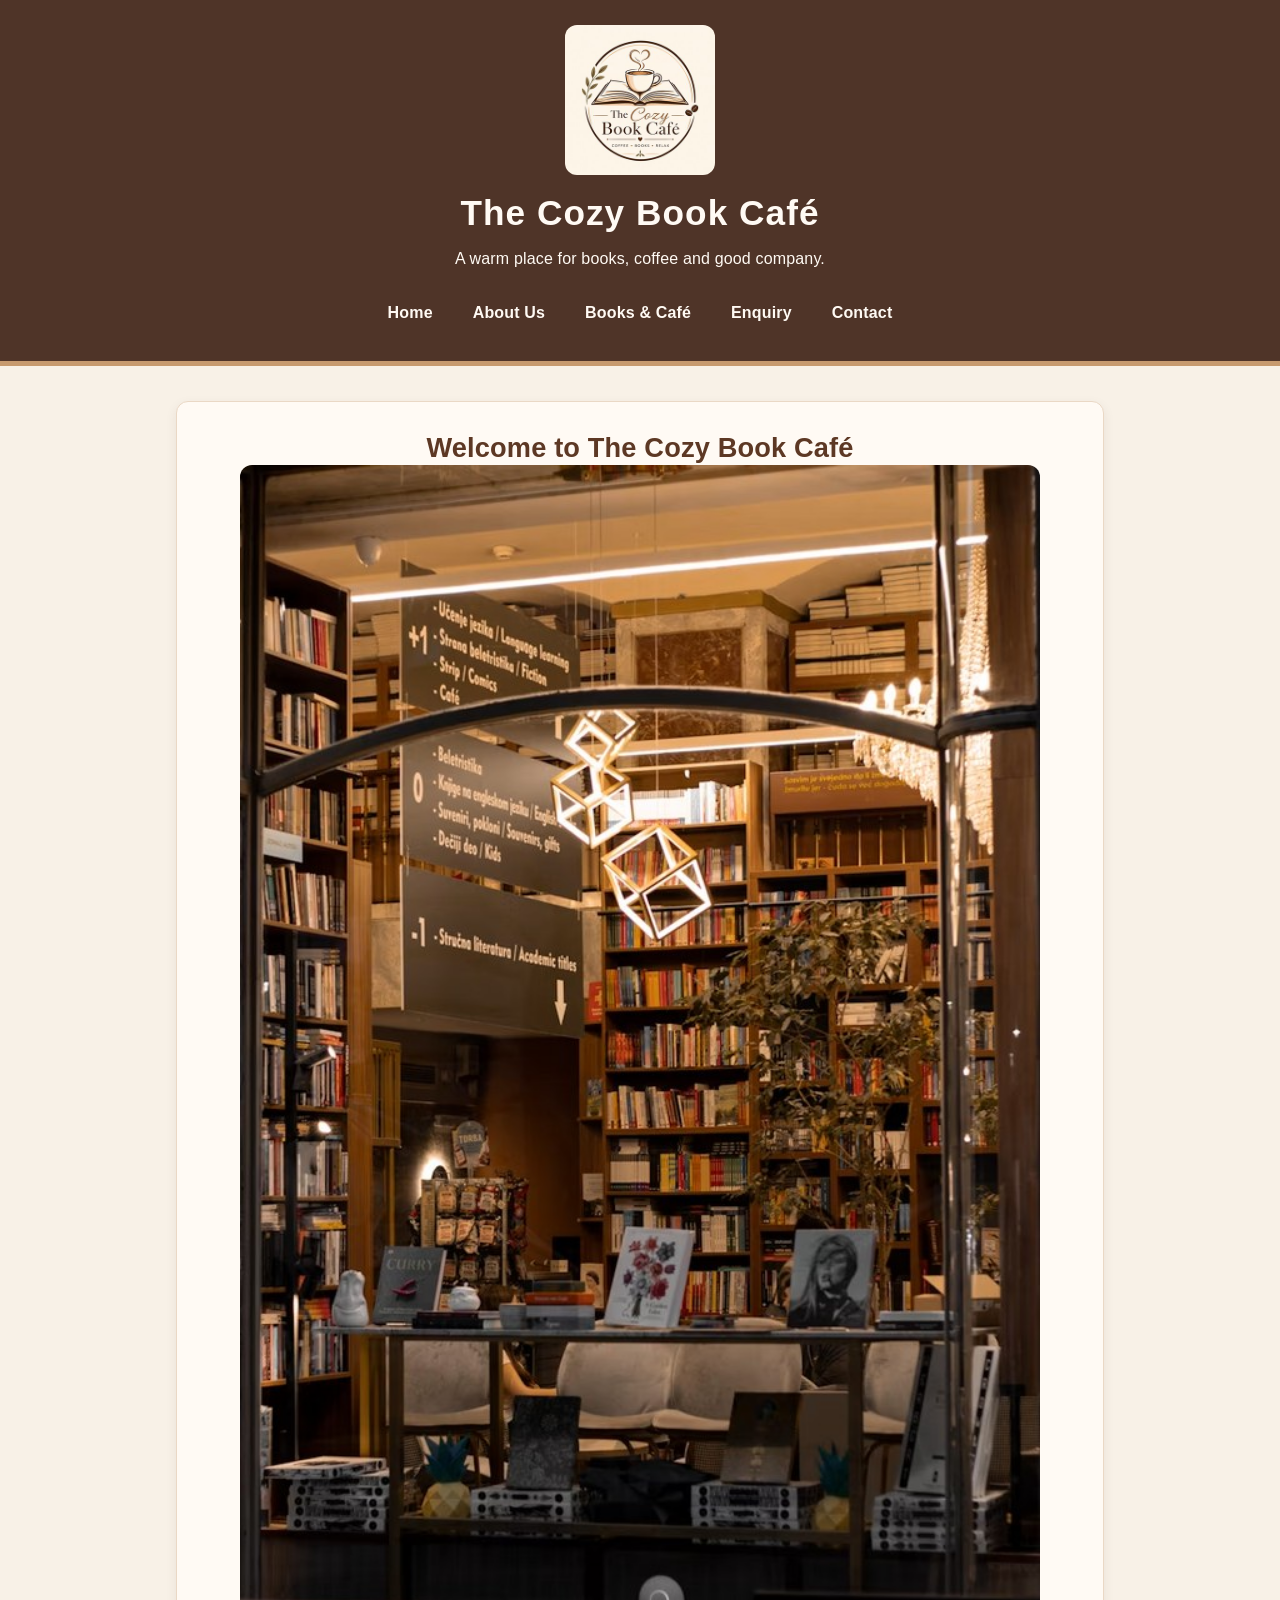
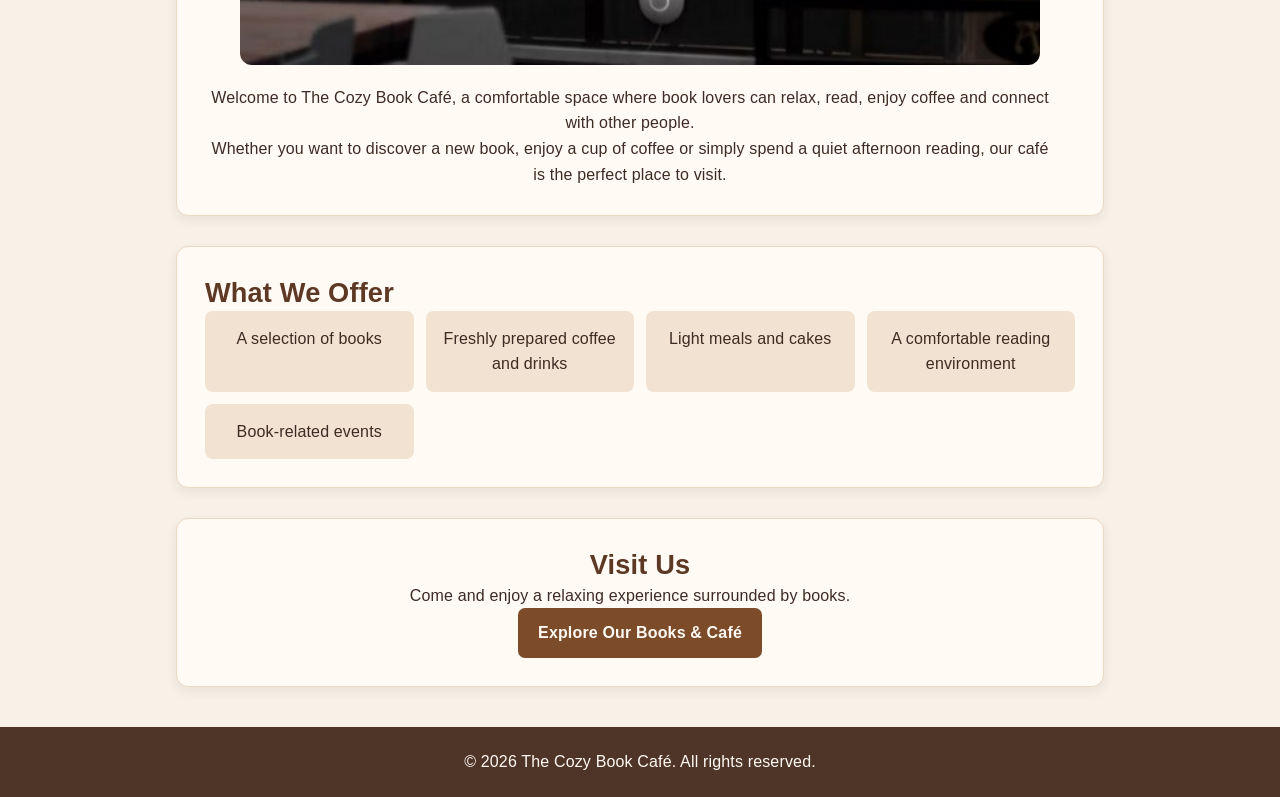
<file: index.html>
<!DOCTYPE html>
<html lang="en">

<head>
    <meta charset="UTF-8">

    <!-- Makes the website display properly on different screen sizes -->
    <meta name="viewport" content="width=device-width, initial-scale=1.0">

    <title>The Cozy Book Café - Home</title>
    <link rel="stylesheet" href="css_assets/style.css">
</head>

<body class="home-page">

    <!-- Header section with the café logo, name and short introduction -->
    <header>

        <!-- Café logo -->
        <img src="_images/logo.png" srcset="_images/logo-320.jpg 320w, _images/logo-640.jpg 640w, _images/logo-1024.jpg 1024w" sizes="(max-width: 700px) 120px, 150px" alt="The Cozy Book Café Logo" width="200">

        <!-- Name of the café -->
        <h1>The Cozy Book Café</h1>

        <!-- Short description of the café -->
        <p>A warm place for books, coffee and good company.</p>

        <!-- Main navigation menu -->
        <nav>
            <ul>
                <li><a href="index.html">Home</a></li>
                <li><a href="about.html">About Us</a></li>
                <li><a href="products.html">Books & Café</a></li>
                <li><a href="enquiry.html">Enquiry</a></li>
                <li><a href="contact.html">Contact</a></li>
            </ul>
        </nav>

    </header>

    <!-- Main content of the homepage -->
    <main>

        <!-- Welcome section introducing the café -->
        <section>
            <h2>Welcome to The Cozy Book Café</h2>

            <!-- Image showing the inside of the café -->
            <img src="_images/interior.png"
                 srcset="_images/interior-320.jpg 320w, _images/interior-640.jpg 640w" sizes="(max-width: 700px) 94vw, (max-width: 1024px) 90vw, 800px" alt="Inside The Cozy Book Café"
                 width="500">

            <!-- Introduction to the café -->
            <p>
                Welcome to The Cozy Book Café, a comfortable space where
                book lovers can relax, read, enjoy coffee and connect with
                other people.
            </p>

            <p>
                Whether you want to discover a new book, enjoy a cup of
                coffee or simply spend a quiet afternoon reading, our café
                is the perfect place to visit.
            </p>
        </section>

        <!-- Section explaining the products and services offered -->
        <section>
            <h2>What We Offer</h2>

            <ul>
                <li>A selection of books</li>
                <li>Freshly prepared coffee and drinks</li>
                <li>Light meals and cakes</li>
                <li>A comfortable reading environment</li>
                <li>Book-related events</li>
            </ul>
        </section>

        <!-- Call-to-action section encouraging visitors to explore the website -->
        <section>
            <h2>Visit Us</h2>

            <p>
                Come and enjoy a relaxing experience surrounded by books.
            </p>

            <!-- Link to the books and café products page -->
            <a href="products.html">Explore Our Books & Café</a>
        </section>

    </main>

    <!-- Footer containing the copyright information -->
    <footer>
        <p>&copy; 2026 The Cozy Book Café. All rights reserved.</p>
    </footer>

</body>
</html>
</file>
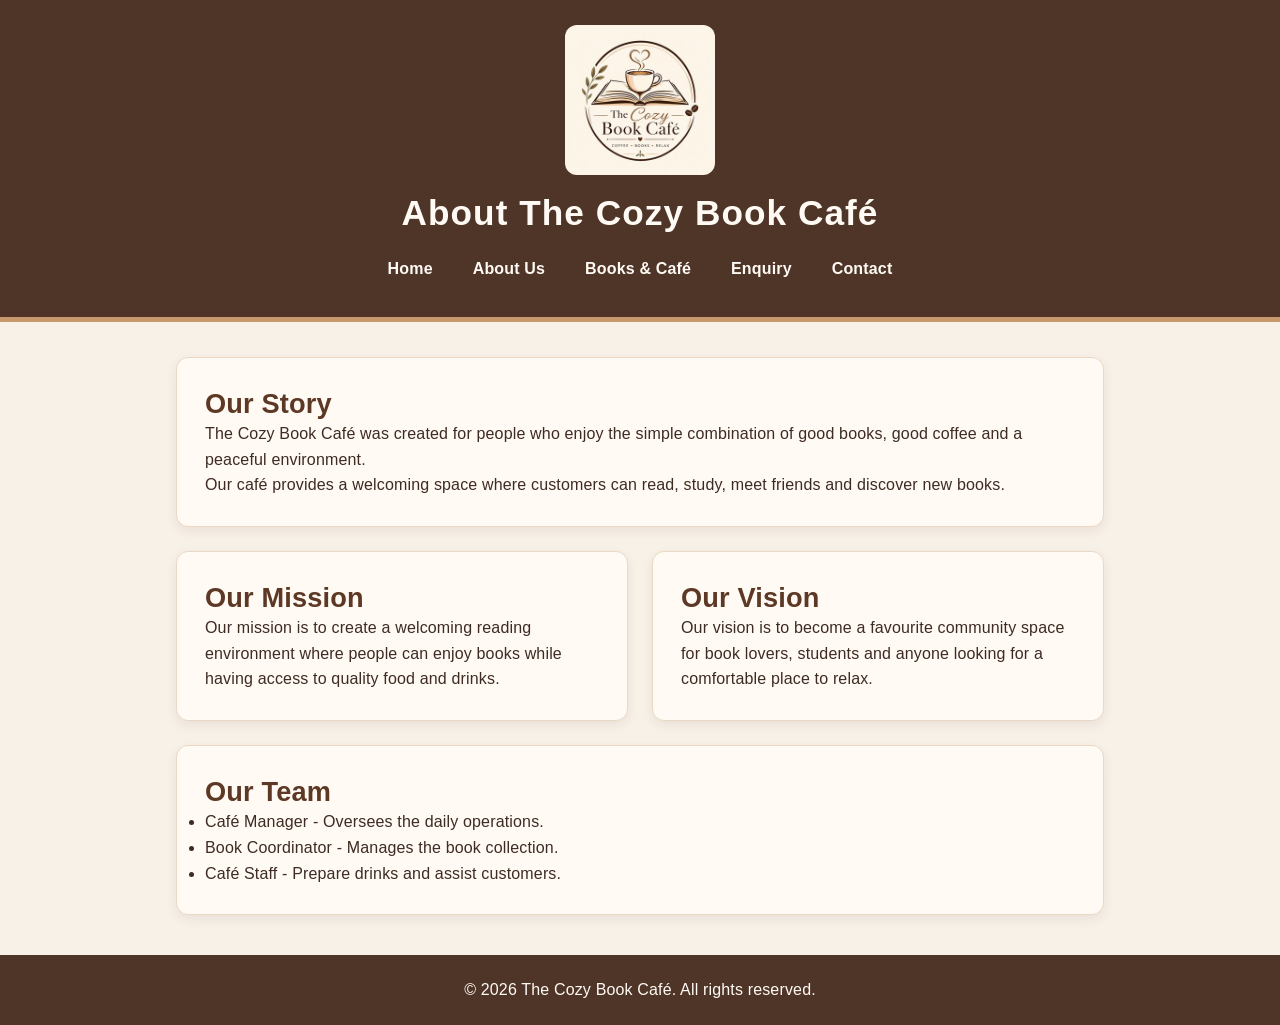
<file: about.html>
<!DOCTYPE html>
<html lang="en">

<head>
    <meta charset="UTF-8">

    <!-- Makes the page work properly on different screen sizes -->
    <meta name="viewport" content="width=device-width, initial-scale=1.0">

    <title>The Cozy Book Café - About Us</title>
    <link rel="stylesheet" href="css_assets/style.css">
</head>

<body class="about-page">

    <!-- Header section containing the logo, page title and navigation menu -->
    <header>

        <!-- Café logo -->
        <img src="_images/logo.png" srcset="_images/logo-320.jpg 320w, _images/logo-640.jpg 640w, _images/logo-1024.jpg 1024w" sizes="(max-width: 700px) 120px, 150px" alt="The Cozy Book Café Logo" width="200">

        <!-- Page heading -->
        <h1>About The Cozy Book Café</h1>

        <!-- Navigation menu used to move between the website pages -->
        <nav>
            <ul>
                <li><a href="index.html">Home</a></li>
                <li><a href="about.html">About Us</a></li>
                <li><a href="products.html">Books & Café</a></li>
                <li><a href="enquiry.html">Enquiry</a></li>
                <li><a href="contact.html">Contact</a></li>
            </ul>
        </nav>

    </header>

    <!-- Main content containing information about the café -->
    <main>

        <!-- Section explaining how the café started -->
        <section>
            <h2>Our Story</h2>

            <p>
                The Cozy Book Café was created for people who enjoy the
                simple combination of good books, good coffee and a
                peaceful environment.
            </p>

            <p>
                Our café provides a welcoming space where customers can
                read, study, meet friends and discover new books.
            </p>
        </section>

        <!-- Section describing the main purpose of the café -->
        <section>
            <h2>Our Mission</h2>

            <p>
                Our mission is to create a welcoming reading environment
                where people can enjoy books while having access to
                quality food and drinks.
            </p>
        </section>

        <!-- Section describing the future goal of the café -->
        <section>
            <h2>Our Vision</h2>

            <p>
                Our vision is to become a favourite community space for
                book lovers, students and anyone looking for a comfortable
                place to relax.
            </p>
        </section>

        <!-- Section introducing the different members of the café team -->
        <section>
            <h2>Our Team</h2>

            <ul>
                <li>Café Manager - Oversees the daily operations.</li>
                <li>Book Coordinator - Manages the book collection.</li>
                <li>Café Staff - Prepare drinks and assist customers.</li>
            </ul>
        </section>

    </main>

    <!-- Footer containing the copyright information -->
    <footer>
        <p>&copy; 2026 The Cozy Book Café. All rights reserved.</p>
    </footer>

</body>
</html>
</file>
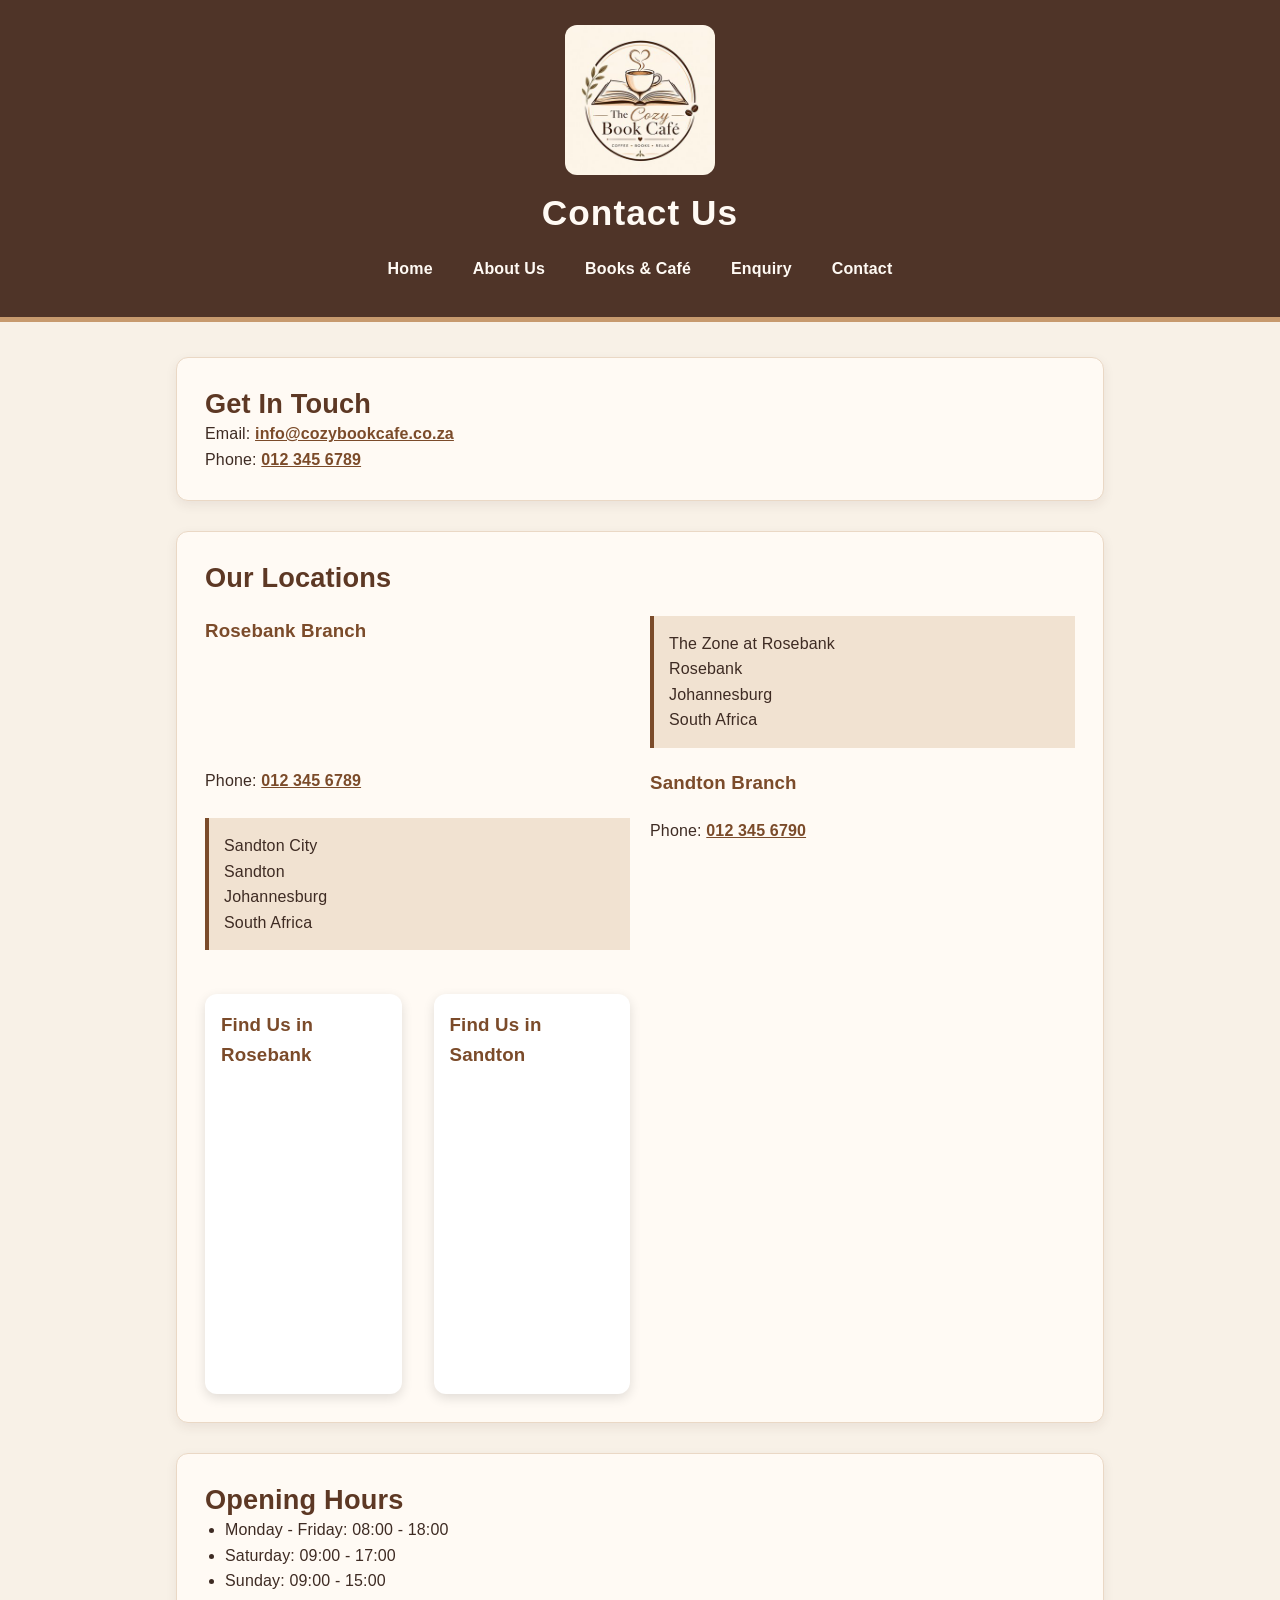
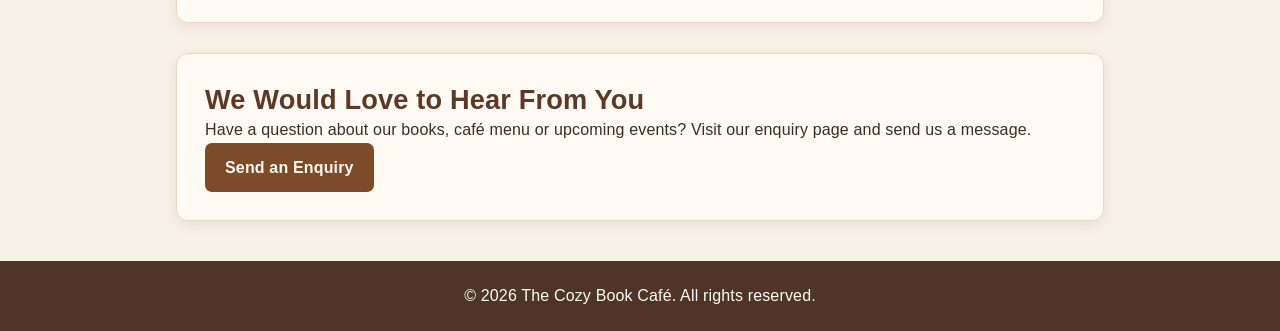
<file: contact.html>
<!DOCTYPE html>
<html lang="en">

<head>
    <meta charset="UTF-8">

    <!-- Makes the website display correctly on different screen sizes -->
    <meta name="viewport" content="width=device-width, initial-scale=1.0">

    <title>The Cozy Book Café - Contact</title>
    <link rel="stylesheet" href="css_assets/style.css">
</head>

<body class="contact-page">

    <!-- Header section containing the café logo, title and navigation -->
    <header>

        <!-- Café logo -->
        <img src="_images/logo.png" srcset="_images/logo-320.jpg 320w, _images/logo-640.jpg 640w, _images/logo-1024.jpg 1024w" sizes="(max-width: 700px) 120px, 150px" alt="The Cozy Book Café Logo" width="200">

        <!-- Page heading -->
        <h1>Contact Us</h1>

        <!-- Main navigation menu -->
        <nav>
            <ul>
                <li><a href="index.html">Home</a></li>
                <li><a href="about.html">About Us</a></li>
                <li><a href="products.html">Books & Café</a></li>
                <li><a href="enquiry.html">Enquiry</a></li>
                <li><a href="contact.html">Contact</a></li>
            </ul>
        </nav>

    </header>

    <!-- Main contact information for the café -->
    <main>

        <!-- Section containing general contact details -->
        <section>
            <h2>Get In Touch</h2>

            <p>
                Email:
                <a href="mailto:info@cozybookcafe.co.za">
                    info@cozybookcafe.co.za
                </a>
            </p>

            <p>
                Phone:
                <a href="tel:0123456789">
                    012 345 6789
                </a>
            </p>
        </section>

        <!-- Section showing the different café locations -->
        <section>
            <h2>Our Locations</h2>

            <!-- Rosebank branch information -->
            <h3>Rosebank Branch</h3>

            <address>
                The Zone at Rosebank<br>
                Rosebank<br>
                Johannesburg<br>
                South Africa
            </address>

            <p>
                Phone:
                <a href="tel:0123456789">
                    012 345 6789
                </a>
            </p>

            <!-- Sandton branch information -->
            <h3>Sandton Branch</h3>

            <address>
                Sandton City<br>
                Sandton<br>
                Johannesburg<br>
                South Africa
            </address>

            <p>
                Phone:
                <a href="tel:0123456790">
                    012 345 6790
                </a>
            </p>

            <!-- Two maps help visitors find each café branch easily -->
            <div class="maps-container">
                <!-- Rosebank location map -->
                <div class="map-card">
                    <h3>Find Us in Rosebank</h3>
                    <iframe
                        src="https://www.google.com/maps?q=The+Zone+at+Rosebank,+Johannesburg,+South+Africa&output=embed"
                        title="Map showing The Cozy Book Café Rosebank Branch"
                        loading="lazy"
                        allowfullscreen>
                    </iframe>
                </div>

                <!-- Sandton location map -->
                <div class="map-card">
                    <h3>Find Us in Sandton</h3>
                    <iframe
                        src="https://www.google.com/maps?q=Sandton+City,+Sandton,+Johannesburg,+South+Africa&output=embed"
                        title="Map showing The Cozy Book Café Sandton Branch"
                        loading="lazy"
                        allowfullscreen>
                    </iframe>
                </div>
            </div>
        </section>

        <!-- Section showing when the café is open -->
        <section>
            <h2>Opening Hours</h2>

            <ul>
                <li>Monday - Friday: 08:00 - 18:00</li>
                <li>Saturday: 09:00 - 17:00</li>
                <li>Sunday: 09:00 - 15:00</li>
            </ul>
        </section>

        <!-- Section encouraging customers to visit the café -->
        <section>
            <h2>We Would Love to Hear From You</h2>

            <p>
                Have a question about our books, café menu or upcoming
                events? Visit our enquiry page and send us a message.
            </p>

            <a href="enquiry.html">Send an Enquiry</a>
        </section>

    </main>

    <!-- Footer containing the copyright information -->
    <footer>
        <p>&copy; 2026 The Cozy Book Café. All rights reserved.</p>
    </footer>

</body>
</html>
</file>
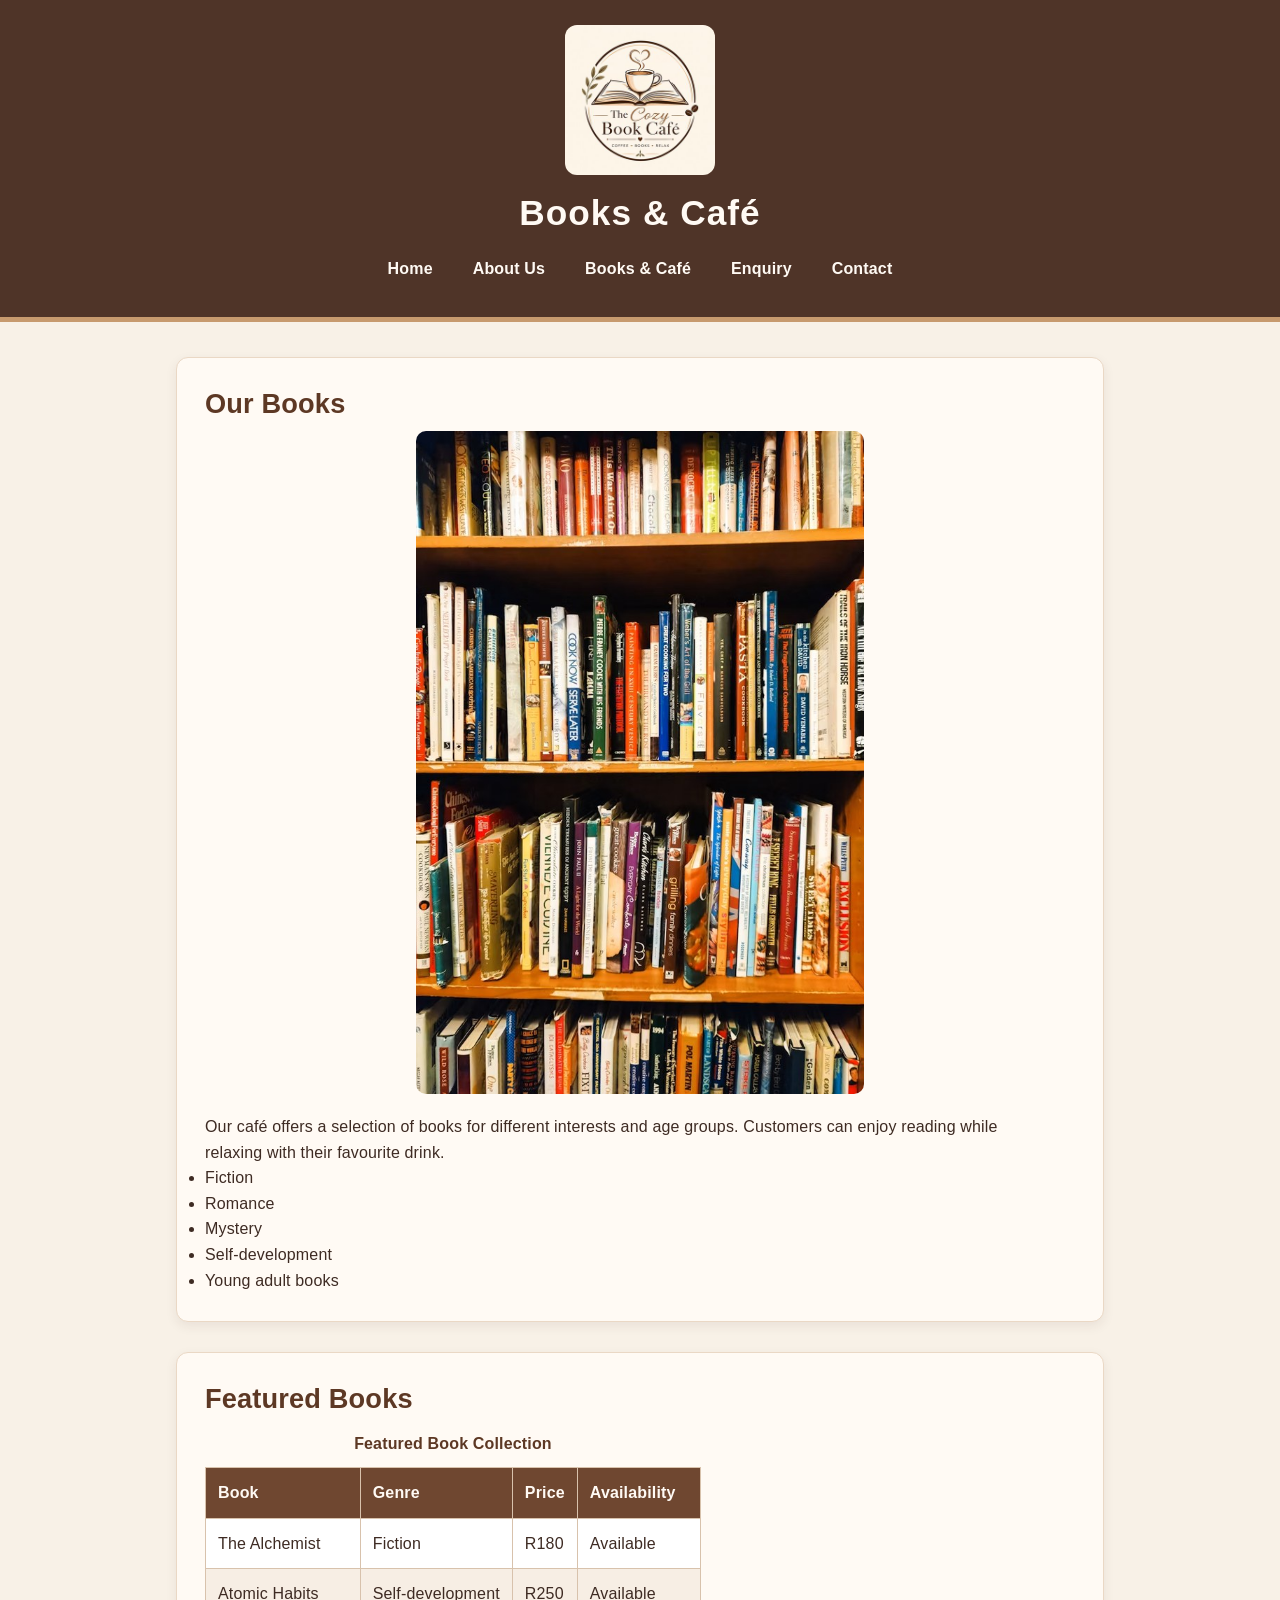
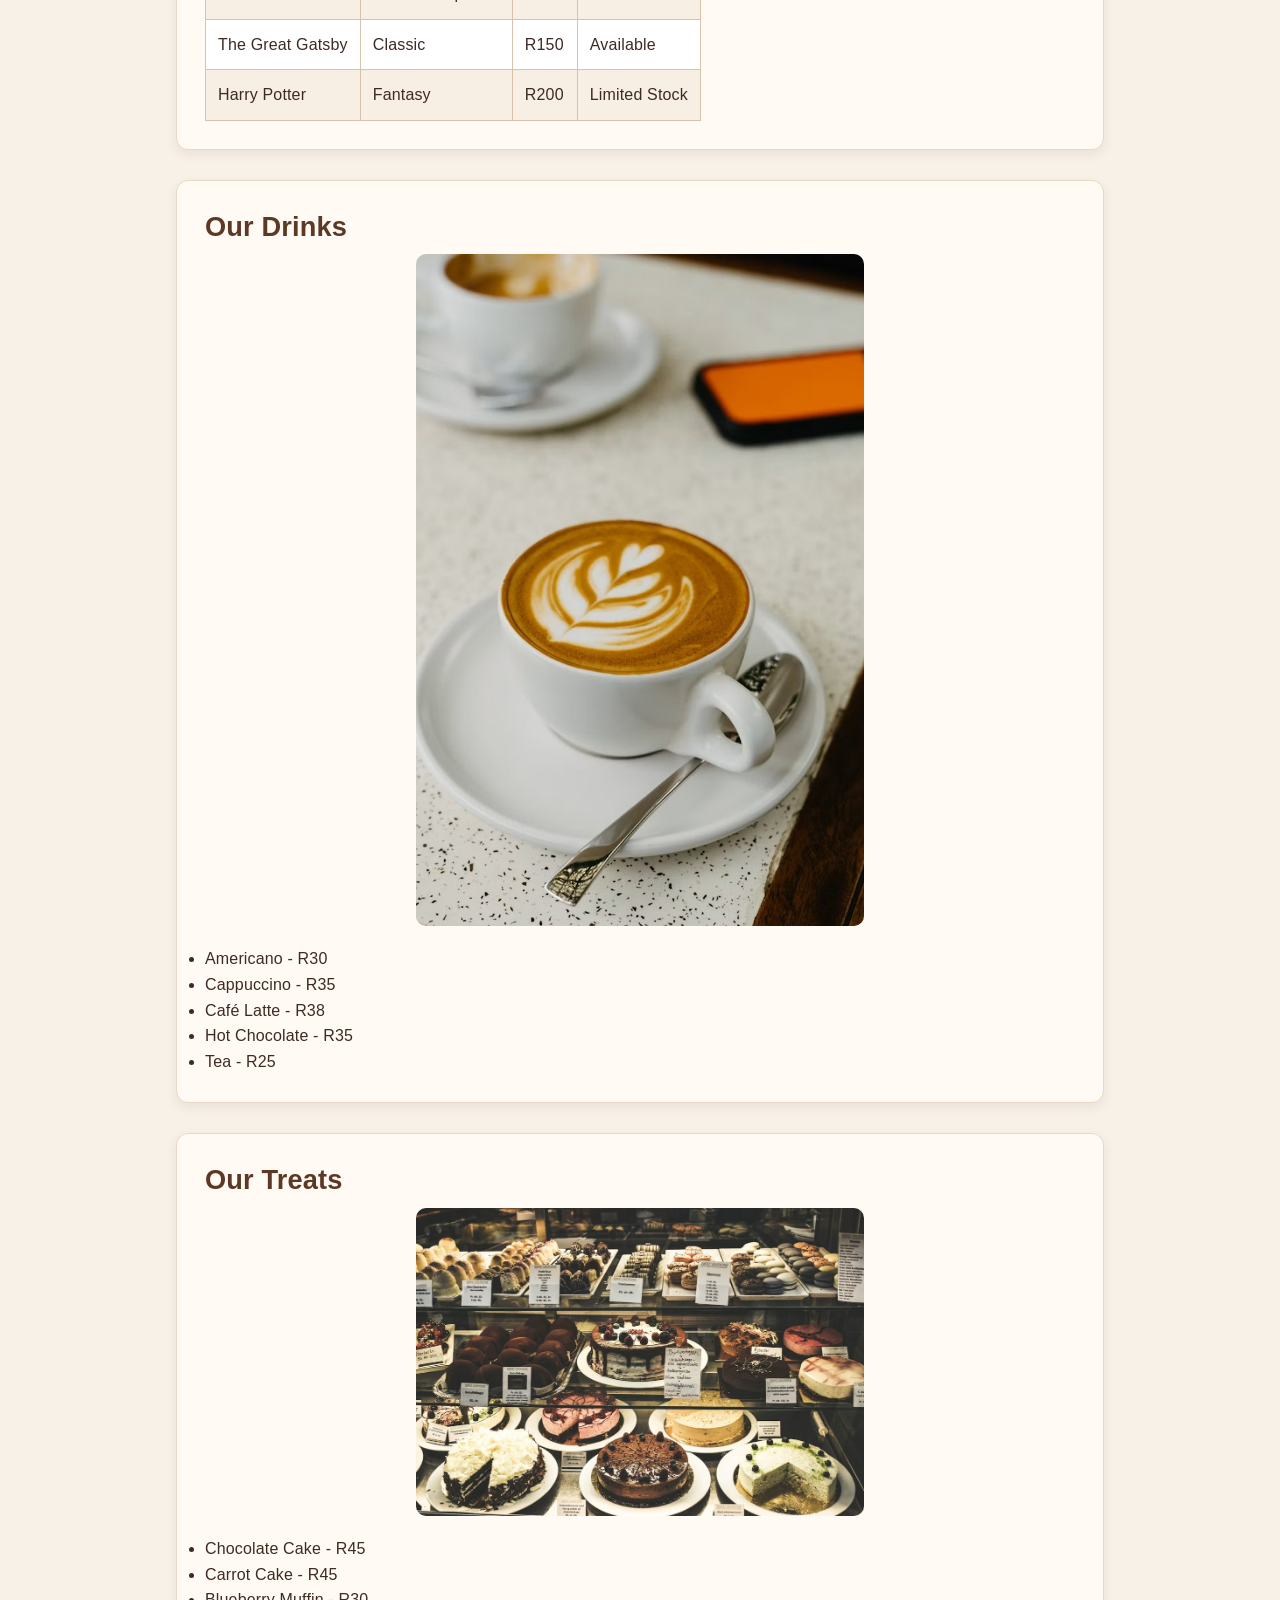
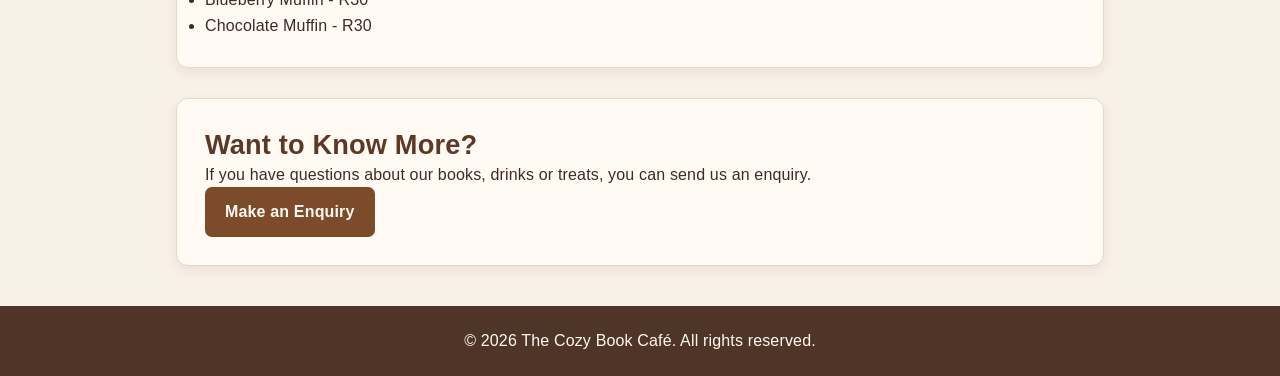
<file: products.html>
<!DOCTYPE html>
<html lang="en">

<head>
    <meta charset="UTF-8">

    <!-- Makes the website display correctly on different screen sizes -->
    <meta name="viewport" content="width=device-width, initial-scale=1.0">

    <title>The Cozy Book Café - Books & Café</title>
    <link rel="stylesheet" href="css_assets/style.css">
</head>

<body class="products-page">

    <!-- Header section containing the café logo, title and navigation -->
    <header>

        <!-- Café logo -->
        <img src="_images/logo.png" srcset="_images/logo-320.jpg 320w, _images/logo-640.jpg 640w, _images/logo-1024.jpg 1024w" sizes="(max-width: 700px) 120px, 150px" alt="The Cozy Book Café Logo" width="200">

        <!-- Page heading -->
        <h1>Books & Café</h1>

        <!-- Main navigation menu -->
        <nav>
            <ul>
                <li><a href="index.html">Home</a></li>
                <li><a href="about.html">About Us</a></li>
                <li><a href="products.html">Books & Café</a></li>
                <li><a href="enquiry.html">Enquiry</a></li>
                <li><a href="contact.html">Contact</a></li>
            </ul>
        </nav>

    </header>

    <!-- Main content of the Books & Café page -->
    <main>

        <!-- Section introducing the different types of books available -->
        <section>
            <h2>Our Books</h2>

            <img src="_images/books.png" srcset="_images/books-320.jpg 320w, _images/books-640.jpg 640w" sizes="(max-width: 700px) 94vw, (max-width: 1024px) 90vw, 800px" alt="Books available at The Cozy Book Café" width="400">

            <p>
                Our café offers a selection of books for different
                interests and age groups. Customers can enjoy reading
                while relaxing with their favourite drink.
            </p>

            <ul>
                <li>Fiction</li>
                <li>Romance</li>
                <li>Mystery</li>
                <li>Self-development</li>
                <li>Young adult books</li>
            </ul>
        </section>

        <!-- Table showing some of the books available -->
        <section>
            <h2>Featured Books</h2>

            <table>

                <caption>Featured Book Collection</caption>

                <thead>
                    <tr>
                        <th>Book</th>
                        <th>Genre</th>
                        <th>Price</th>
                        <th>Availability</th>
                    </tr>
                </thead>

                <tbody>
                    <tr>
                        <td>The Alchemist</td>
                        <td>Fiction</td>
                        <td>R180</td>
                        <td>Available</td>
                    </tr>

                    <tr>
                        <td>Atomic Habits</td>
                        <td>Self-development</td>
                        <td>R250</td>
                        <td>Available</td>
                    </tr>

                    <tr>
                        <td>The Great Gatsby</td>
                        <td>Classic</td>
                        <td>R150</td>
                        <td>Available</td>
                    </tr>

                    <tr>
                        <td>Harry Potter</td>
                        <td>Fantasy</td>
                        <td>R200</td>
                        <td>Limited Stock</td>
                    </tr>
                </tbody>

            </table>
        </section>

        <!-- Section displaying the drinks available at the café -->
        <section>
            <h2>Our Drinks</h2>

            <img src="_images/coffee.png"
                 srcset="_images/coffee-320.jpg 320w, _images/coffee-640.jpg 640w" sizes="(max-width: 700px) 94vw, (max-width: 1024px) 90vw, 800px" alt="Coffee served at The Cozy Book Café"
                 width="400">

            <ul>
                <li>Americano - R30</li>
                <li>Cappuccino - R35</li>
                <li>Café Latte - R38</li>
                <li>Hot Chocolate - R35</li>
                <li>Tea - R25</li>
            </ul>
        </section>

        <!-- Section displaying cakes and other treats -->
        <section>
            <h2>Our Treats</h2>

            <img src="_images/cakes.png"
                 srcset="_images/cakes-320.jpg 320w, _images/cakes-640.jpg 640w, _images/cakes-1024.jpg 1024w" sizes="(max-width: 700px) 94vw, (max-width: 1024px) 90vw, 800px" alt="Cakes and treats at The Cozy Book Café"
                 width="400">

            <ul>
                <li>Chocolate Cake - R45</li>
                <li>Carrot Cake - R45</li>
                <li>Blueberry Muffin - R30</li>
                <li>Chocolate Muffin - R30</li>
            </ul>
        </section>

        <!-- Section encouraging visitors to contact the café -->
        <section>
            <h2>Want to Know More?</h2>

            <p>
                If you have questions about our books, drinks or treats,
                you can send us an enquiry.
            </p>

            <a href="enquiry.html">Make an Enquiry</a>
        </section>

    </main>

    <!-- Footer containing the copyright information -->
    <footer>
        <p>&copy; 2026 The Cozy Book Café. All rights reserved.</p>
    </footer>

</body>
</html>
</file>
<file: css_assets/style.css>
/* The Cozy Book Café - Part 2 CSS
   External stylesheet used across all website pages.
*/

/* -------------------- General page styling -------------------- */
* {
    margin: 0;
    padding: 0;
    box-sizing: border-box;
}

html {
    scroll-behavior: smooth;
}

body {
    margin: 0;
    font-family: Arial, Helvetica, sans-serif;
    font-size: 1rem;
    line-height: 1.6;
    letter-spacing: 0.01em;
    color: #3e2b23;
    background: #f8f1e7;
}

img {
    max-width: none;
    height: auto;
    display: block;
}

a {
    color: #7b4b2a;
    font-weight: 600;
}

a:hover {
    color: #4f2f1d;
}

a:focus {
    outline: 3px solid #e2c09b;
    outline-offset: 2px;
}

a:active {
    color: #2f2019;
}

/* -------------------- Header and navigation -------------------- */
header {
    background: #4f3428;
    color: #fffaf4;
    padding: 25px 20px;
    text-align: center;
    border-bottom: 5px solid #c79a6e;
}

header > img {
    width: 150px;
    margin: 0 auto 10px;
    border-radius: 12px;
}

header h1 {
    margin: 0.3rem 0;
    font-size: 2.2rem;
    font-weight: 700;
    letter-spacing: 0.03em;
}

header p {
    margin: 5px auto 18px;
    max-width: 650px;
}

nav ul {
    display: flex;
    justify-content: center;
    flex-wrap: wrap;
    gap: 8px;
    margin: 0;
    padding: 0;
    list-style: none;
}

nav a {
    display: block;
    padding: 10px 16px;
    color: #fffaf4;
    text-decoration: none;
    border-radius: 6px;
}

nav a:hover,
nav a:focus,
nav a:active,
nav a[aria-current="page"] {
    background: #c79a6e;
    color: #2f2019;
}

nav a:active {
    background: #3e2418;
    color: #ffffff;
}

/* -------------------- Main content -------------------- */
main {
    width: min(1100px, 58rem);
    margin: 35px auto;
}

section {
    margin-bottom: 30px;
    padding: 28px;
    background: #fffaf4;
    border: 1px solid #ead8c5;
    border-radius: 12px;
    box-shadow: 0 4px 12px rgba(62, 43, 35, 0.08);
}

section h2 {
    margin-top: 0;
    color: #5d3824;
    font-size: 1.7rem;
    font-weight: 700;
    line-height: 1.3;
}

section h3 {
    color: #7b4b2a;
}

p {
    max-width: 850px;
}

/* -------------------- Home page -------------------- */
.home-page main > section:first-child {
    text-align: center;
}

.home-page main > section:first-child img {
    width: min(800px, 50rem);
    margin: 0 auto 20px;
    border-radius: 12px;
}

.home-page main > section:nth-child(2) ul {
    display: grid;
    grid-template-columns: repeat(auto-fit, minmax(180px, 1fr));
    gap: 12px;
    padding: 0;
    list-style: none;
}

.home-page main > section:nth-child(2) li {
    padding: 15px;
    background: #f1e2d1;
    border-radius: 8px;
    text-align: center;
}

.home-page main > section:nth-child(3) {
    text-align: center;
}

.home-page main > section:nth-child(3) a,
.contact-page main > section:last-child a,
.products-page main > section:last-child a {
    display: inline-block;
    padding: 12px 20px;
    background: #7b4b2a;
    color: #fffaf4;
    text-decoration: none;
    border-radius: 7px;
}

.home-page main > section:nth-child(3) a:hover,
.contact-page main > section:last-child a:hover,
.products-page main > section:last-child a:hover {
    background: #4f3428;
}

/* -------------------- About page -------------------- */
.about-page main {
    display: grid;
    grid-template-columns: repeat(2, minmax(0, 1fr));
    gap: 24px;
}

.about-page main section {
    margin-bottom: 0;
}

.about-page main section:first-child {
    grid-column: 1 / -1;
}

.about-page main section:last-child {
    grid-column: 1 / -1;
}

/* -------------------- Products page -------------------- */
.products-page main section img {
    width: min(450px, 28rem);
    margin: 10px auto 20px;
    border-radius: 10px;
}

.products-page table {
    width: auto;
    border-collapse: collapse;
    margin-top: 15px;
    background: #fff;
}

.products-page caption {
    margin-bottom: 10px;
    font-weight: 700;
    color: #5d3824;
}

.products-page th,
.products-page td {
    padding: 12px;
    border: 1px solid #d8c2ac;
    text-align: left;
}

.products-page th {
    background: #6f4730;
    color: #fffaf4;
}

.products-page tbody tr:nth-child(even) {
    background: #f7eee4;
}

.products-page tbody tr:hover {
    background: #ead8c5;
}

/* -------------------- Enquiry form -------------------- */
.enquiry-page form {
    max-width: 700px;
    margin: 20px auto 0;
}

.enquiry-page form label {
    display: block;
    margin: 14px 0 6px;
    font-weight: 700;
}

.enquiry-page form input[type="text"],
.enquiry-page form input[type="email"],
.enquiry-page form input[type="tel"],
.enquiry-page form select,
.enquiry-page form textarea {
    width: auto;
    padding: 11px;
    border: 1px solid #c9ad91;
    border-radius: 6px;
    font: inherit;
    background: #fff;
}

.enquiry-page form textarea {
    resize: vertical;
    min-height: 140px;
}

.enquiry-page form input:focus,
.enquiry-page form select:focus,
.enquiry-page form textarea:focus {
    outline: 3px solid #e2c09b;
    border-color: #7b4b2a;
}

.enquiry-page form input[type="submit"],
.enquiry-page form input[type="reset"] {
    margin: 18px 8px 0 0;
    padding: 0.7rem 1.25rem;
    border: 0;
    border-radius: 7px;
    font-weight: 700;
    cursor: pointer;
    transition: transform 0.15s ease, opacity 0.15s ease;
}

.enquiry-page form input[type="submit"] {
    background: #7b4b2a;
    color: #fffaf4;
}

.enquiry-page form input[type="reset"] {
    background: #e2d2c1;
    color: #3e2b23;
}

.enquiry-page form input[type="submit"]:hover,
.enquiry-page form input[type="reset"]:hover {
    opacity: 0.85;
}

.enquiry-page form input[type="submit"]:active,
.enquiry-page form input[type="reset"]:active {
    transform: scale(0.98);
}

/* -------------------- Contact page -------------------- */
.contact-page address {
    padding: 15px;
    background: #f1e2d1;
    border-left: 4px solid #7b4b2a;
    font-style: normal;
}

.contact-page main > section:nth-child(2) {
    display: grid;
    grid-template-columns: repeat(2, minmax(0, 1fr));
    gap: 20px;
}

.contact-page main > section:nth-child(2) h2 {
    grid-column: 1 / -1;
}

.contact-page main > section:nth-child(3) ul {
    padding-left: 20px;
}

/* -------------------- Footer -------------------- */
footer {
    margin-top: 40px;
    padding: 22px 20px;
    background: #4f3428;
    color: #fffaf4;
    text-align: center;
}

footer p {
    margin: 0 auto;
}

/* Location maps on the Contact page */
.maps-container {
    display: grid;
    grid-template-columns: repeat(2, minmax(0, 1fr));
    gap: 2rem;
    margin-top: 1.5rem;
}

.map-card {
    background: #ffffff;
    padding: 1rem;
    border-radius: 12px;
    box-shadow: 0 4px 12px rgba(0, 0, 0, 0.12);
}

.map-card h3 {
    margin-top: 0;
}

.map-card iframe {
    width: auto;
    min-height: 300px;
    border: 0;
    border-radius: 8px;
}

/* -------------------- Responsive design -------------------- */
/* Tablet breakpoint: up to 1024px */
@media (max-width: 1024px) {
    main {
        width: min(94vw, 58rem);
    }

    section {
        padding: 1.5rem;
    }

    .about-page main {
        grid-template-columns: repeat(2, minmax(0, 1fr));
    }

    .maps-container {
        grid-template-columns: repeat(2, minmax(0, 1fr));
        gap: 1.25rem;
    }
}

/* Mobile breakpoint: up to 700px */
@media (max-width: 700px) {
    header {
        padding: 1.25rem 0.75rem;
    }

    header h1 {
        font-size: 1.7rem;
    }

    nav ul {
        flex-direction: column;
        align-items: stretch;
        max-width: 22.5rem;
        margin: 0 auto;
    }

    nav a {
        text-align: center;
    }

    main {
        width: min(94vw, 58rem);
        margin: 1.25rem auto;
    }

    section {
        padding: 1.25rem;
    }

    .about-page main,
    .contact-page main > section:nth-child(2),
    .maps-container {
        grid-template-columns: 1fr;
    }

    .about-page main section:first-child,
    .about-page main section:last-child,
    .contact-page main > section:nth-child(2) h2 {
        grid-column: auto;
    }

    .products-page table {
        display: block;
        overflow-x: auto;
        white-space: nowrap;
    }

    .map-card iframe {
        min-height: 250px;
    }
}


.form-message {
    margin-top: 1rem;
    padding: 0.9rem;
    background: #f1e2d1;
    border-left: 4px solid #7b4b2a;
    border-radius: 6px;
    font-weight: 700;
}
</file>
